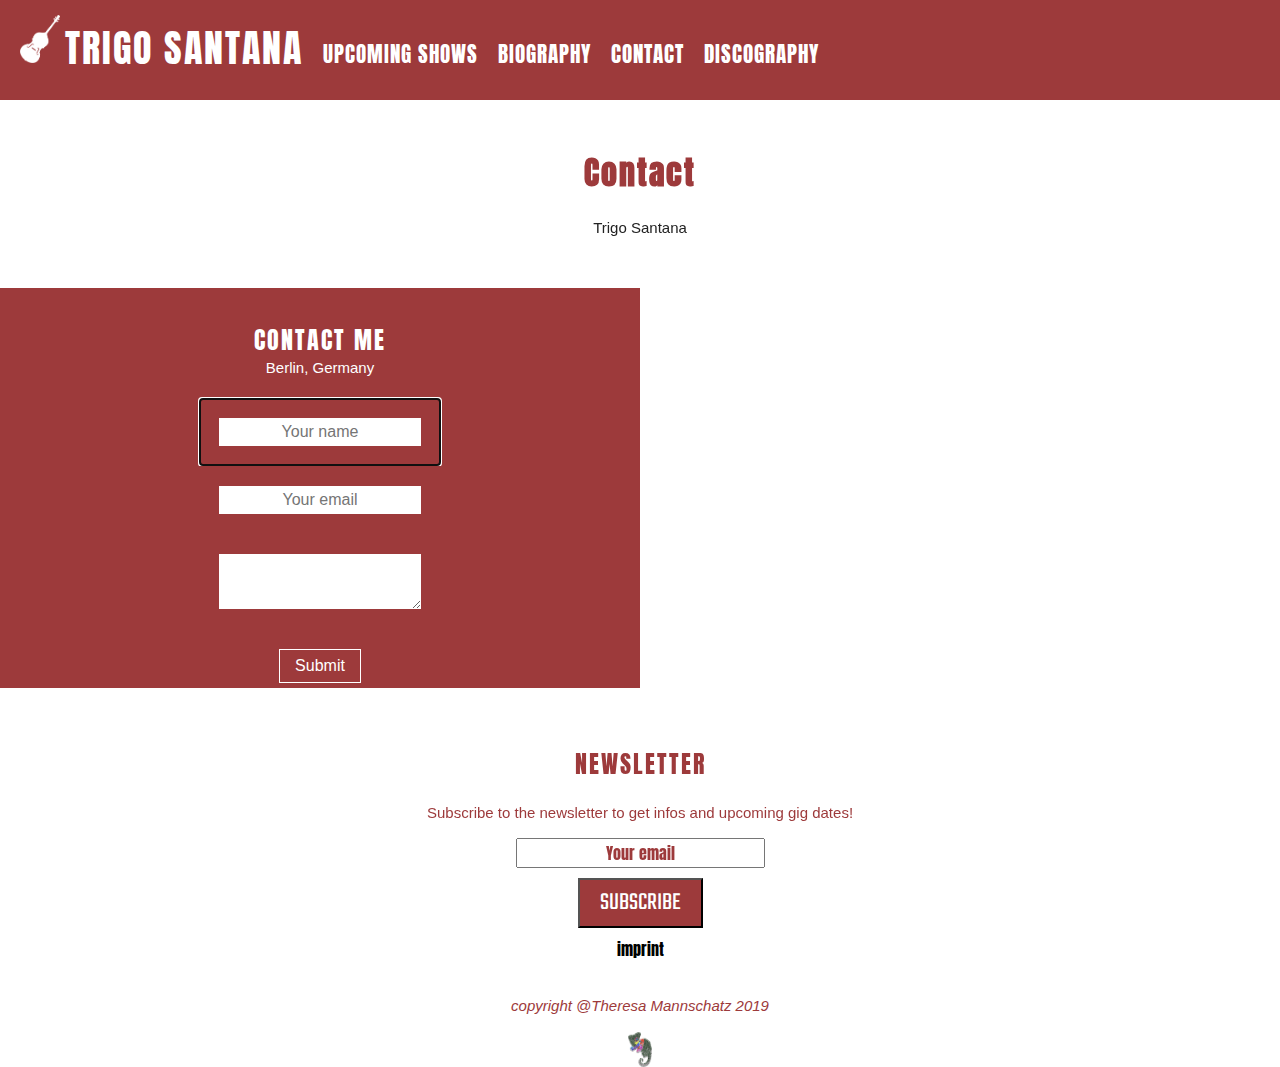
<file: contact/index.html>
<!doctype html>
<meta name="viewport" content="width=device-width, initial-scale=1.0">
<html lang="en">
    <head>
        <title>Trigo Santana | Double Bass Player Berlin</title>
        <link rel="stylesheet" href="../css/normalize.css">
        <link rel="stylesheet" href="../css/main.css">
        <link href="https://fonts.googleapis.com/css?family=Anton" rel="stylesheet">
        <link href="https://fonts.googleapis.com/css?family=Teko" rel="stylesheet">
    </head>

    <body>
      <header>
        <div class="header-section">
          <div class ="logo-wrapper">
              <a class="logo" href="../index.html" >
                <img src="../img/logo.png" alt="logo" width=40px>
                <h1>Trigo Santana</h1>
              </a>
          </div>
          <div class="navbar-wrapper">
              <ul>
                <li> <a href="../index.html#upcoming"> Upcoming Shows </a> </li>
                <li> <a href="../index.html#biography"> Biography </a> </li>
                <li> <a href="#">Contact</a> </li>
                <li> <a href="../discography/index.html"> Discography </a> </li>
              </ul>
            </nav>
          </div>
        </div>
      </header>

        <main>
            <section id="contact">
              <div class="full-width">
                <h1>Contact</h1>
                <p>Trigo Santana</p>
                <div class="half-width">
                    <!-- in the action paramter we need to add the php script that will send the emails-->
                    <form id="contact-form" action="https://formspree.io/rese_m@web.de" method="POST">
                      <h2>Contact me </h2>
                      <p> Berlin, Germany</p>
                      <input id="name" placeholder="Your name" type="text" name="name" required autofocus>
                      <input id="email" placeholder="Your email" type="email" name="_replyto" required>
                      <textarea id="message" placeholder="Your message" name="message" required> </textarea>
                      <button id="contact-submit-button" name="submit" type="submit" value="Send" >Submit</button>
                    </form>
                </div>
                <!-- Google map -->
                <!-- https://www.w3schools.com/html/html_googlemaps.asp -->
                <div class="half-width">
                  <div class="mapouter">
                    <div class="gmap_canvas">
                      <iframe width="100%" height="100%" id="gmap_canvas" src="https://maps.google.com/maps?q=berlin&t=&z=13&ie=UTF8&iwloc=&output=embed" frameborder="0" scrolling="no" marginheight="0" marginwidth="0">
                      </iframe>
                    </div>
                   <style>.mapouter{text-align:right;}.gmap_canvas {overflow:hidden;background:none!important;height:400px;}
                   </style>
                 </div>
                </div>
              </div>
            </section>

            <footer id="footer">
              <div class="full-width">
                <h2>Newsletter</h2>
                <p>Subscribe to the newsletter to get infos and upcoming gig dates!
                </p>
                <!-- Begin MailChimp Signup Form -->
                <div id="mailchimp">
                    <form action="https://imcreator.us16.list-manage.com/subscribe/post?u=a1e3ccd1f65d3d7e61b61c3f4&amp;id=2fed38d52d" method="post" id="mc-embedded-subscribe-form" name="mc-embedded-subscribe-form" class="validate" target="_blank" novalidate>

                        <input type="email" size="30", value="Your email" name="EMAIL" class="required email" id="mce-EMAIL" onfocus="if(this.value==this.defaultValue)this.value='';" onblur="if(this.value=='')this.value=this.defaultValue;">

                        <div id="mce-responses" class="clear">
                        		  <div class="response" id="mce-error-response" style="display:none"></div>
                        		    <div class="response" id="mce-success-response" style="display:none"></div>
                        </div>
                            <!-- real people should not fill this in and expect good things - do not remove this or risk form bot signups-->
                        <div class="clear">
                          <input type="submit" value="Subscribe" name="subscribe" id="mc-embedded-subscribe" class="button">
                        </div>
                    </form>
                </div>
                <!--End mc_embed_signup-->

                <div>
                  <a id="imprint" href="../impressum/index.html"> imprint </a>
                </div> <!-- end imprint -->

                <p id="copyright">copyright @Theresa Mannschatz 2019
                <a href="http://theresamannschatz.design">
                  <figure>
                    <img id="chamaeleon-footer-brand" src="../img/chamaeleon.png" alt="chamaleon-symbol-footer">
                  </figure>
                </a>
                </p>
              </div>
            </footer>
        </main>
    </body>
</html>
</file>
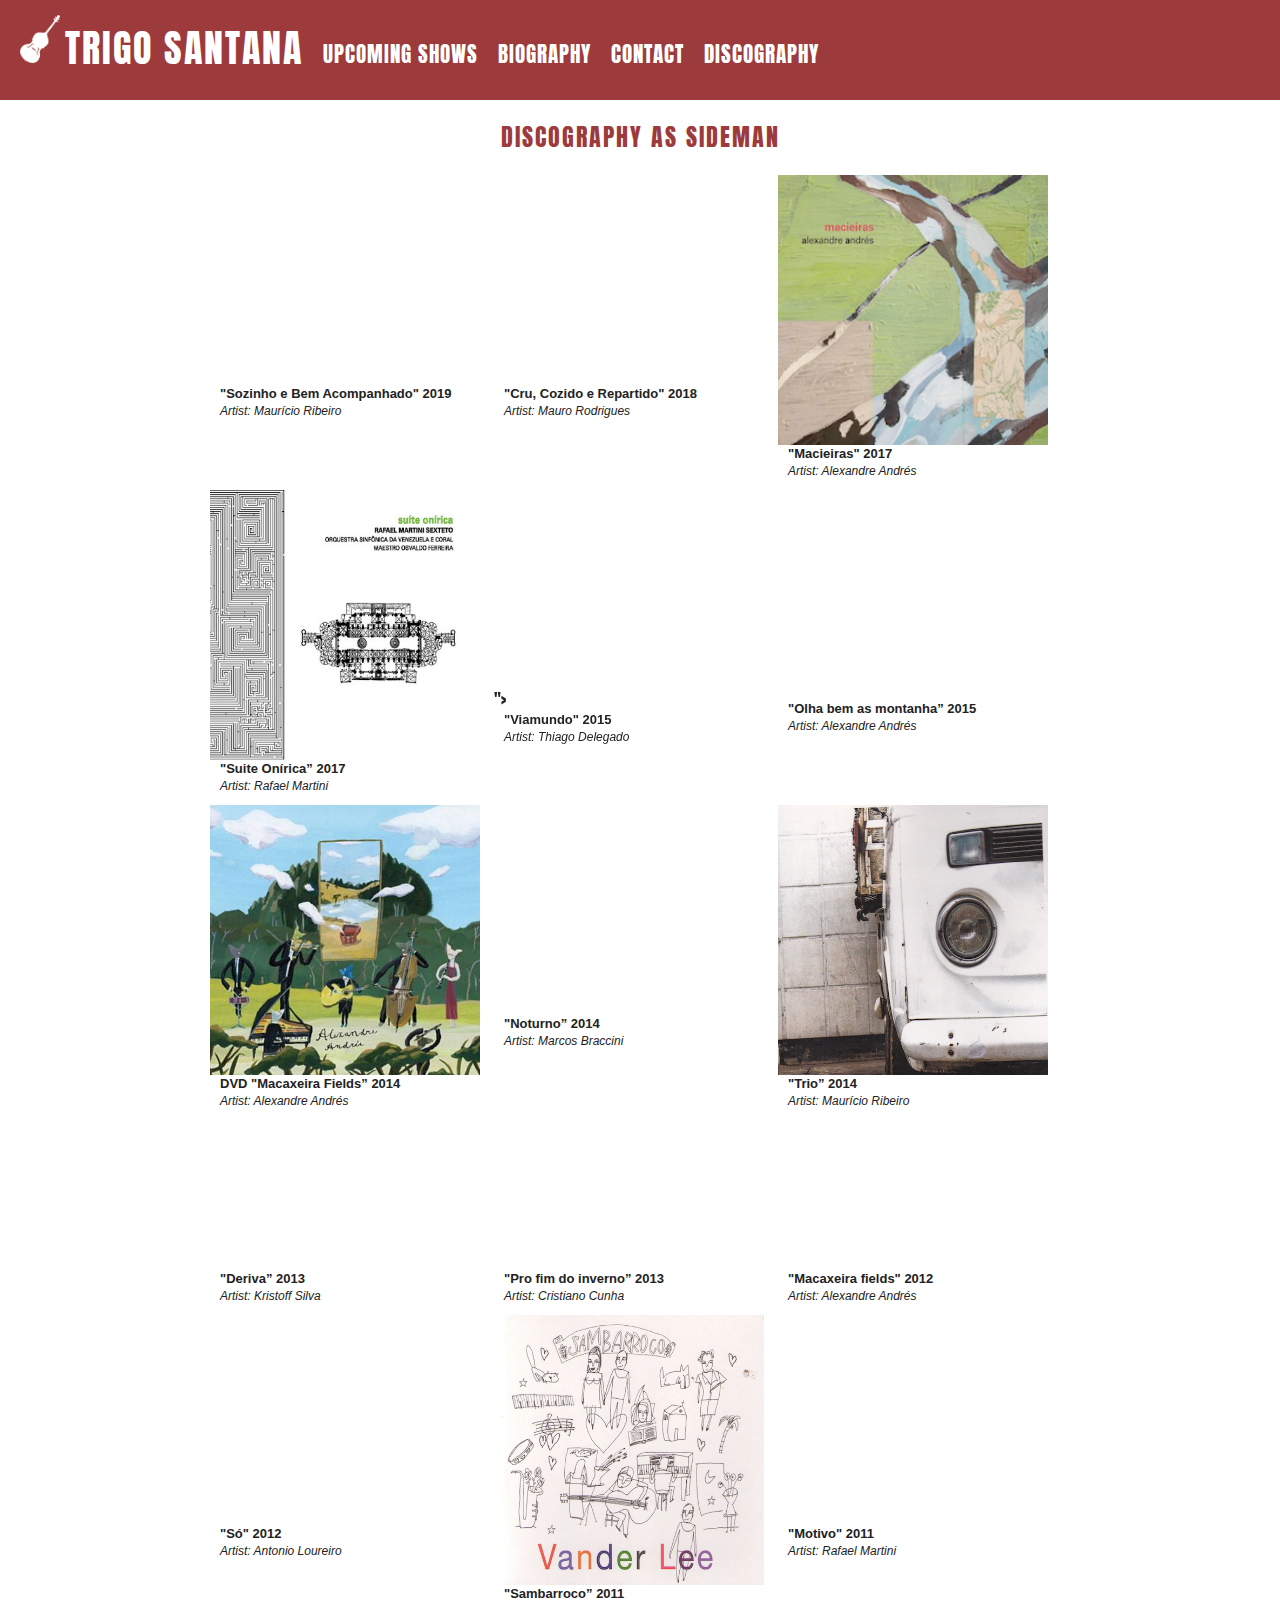
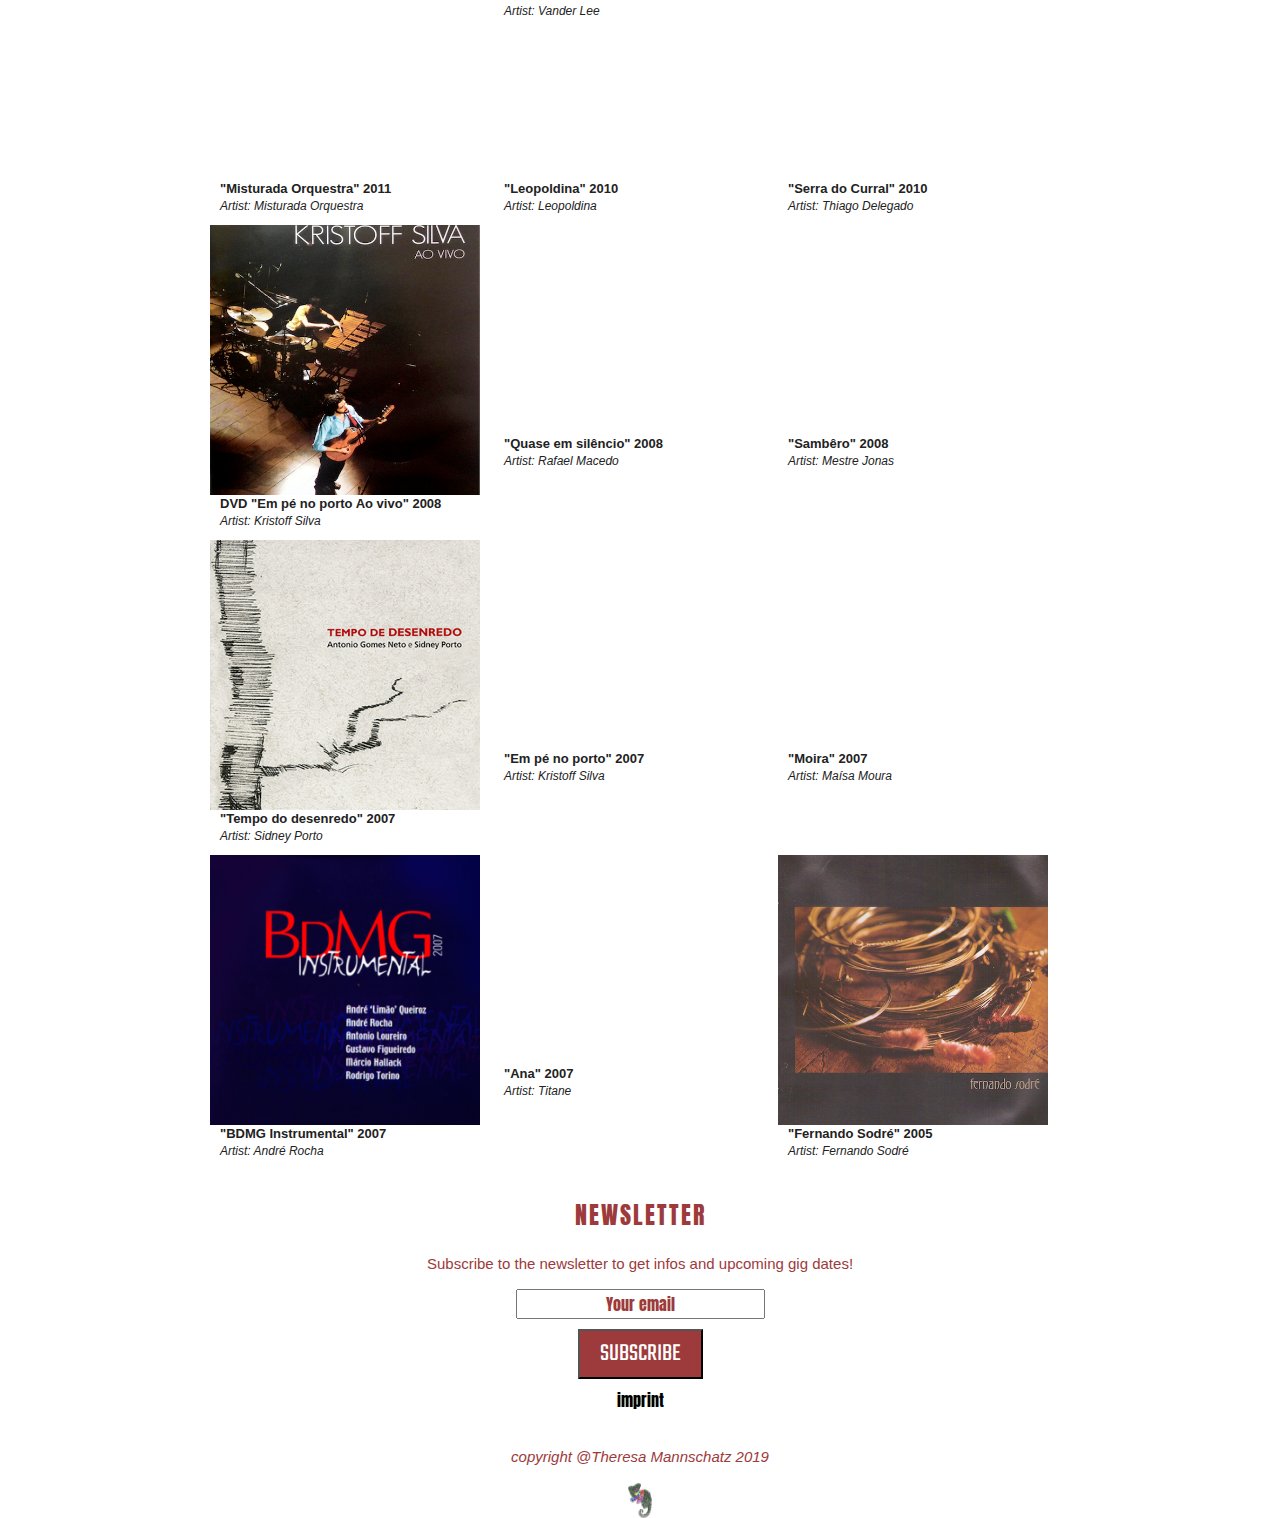
<file: discography/index.html>
<!doctype html>
<meta name="viewport" content="width=device-width, initial-scale=1.0">
<html lang="en">
    <head>
        <title>Trigo Santana | Double Bass Player Berlin</title>
        <link rel="stylesheet" href="../css/normalize.css">
        <link rel="stylesheet" href="../css/main.css">
        <link href="https://fonts.googleapis.com/css?family=Anton" rel="stylesheet">
        <link href="https://fonts.googleapis.com/css?family=Teko" rel="stylesheet">
    </head>

    <body>
      <header>
        <div class="header-section">
          <div class ="logo-wrapper">
              <a class="logo" href="../index.html" >
                <img src="../img/logo.png" alt="logo" width=40px>
                <h1>Trigo Santana</h1>
              </a>
          </div>
          <div class="navbar-wrapper">
              <ul>
                <li> <a href="../index.html#upcoming"> Upcoming Shows </a> </li>
                <li> <a href="../index.html#biography"> Biography </a> </li>
                <li> <a href="../contact/index.html"> Contact </a> </li>
                <li> <a href="#"> Discography </a> </li>
              </ul>
            </nav>
          </div>
        </div>
      </header>

        <main>
            <section id="discography">
              <div class="full-width">
                <h2>Discography as sideman</h2>

                <!--Responsive Gallery -->
                <ul id="discography-item">

                  <li class="discography-cell">
                      <iframe width="200px" height="200px" scrolling="no" frameborder="no" allow="autoplay" src="https://w.soundcloud.com/player/?url=https%3A//api.soundcloud.com/playlists/833118434&color=%23ff5500&auto_play=false&hide_related=true&show_comments=false&show_user=false&show_reposts=false&show_teaser=false&visual=true">
                        <img class="discography-img" src="../img/cover/bem-acompanhado.png" alt="sozinho-bem-acompanhado" width=200px height=200px />
                      </iframe>
                      <p class="discography-album">"Sozinho e Bem Acompanhado" 2019</p>
                      <p class="discography-artist">
                          <span class="artist-format">
                            Artist:
                          </span>
                            Maurício Ribeiro
                      </p>
                  </li>

                  <li class="discography-cell">
                      <iframe width="200px" height="200px" scrolling="no" frameborder="no" allow="autoplay" src="https://w.soundcloud.com/player/?url=https%3A//api.soundcloud.com/playlists/696411591&color=%23ff5500&auto_play=false&hide_related=false&show_comments=true&show_user=true&show_reposts=false&show_teaser=true&visual=true">
                        <img class="discography-img" src="../img/cover/cru-cozido-repartido.png" alt="cru-partido-e-repartido" width=200px height=200px />
                      </iframe>
                      <p class="discography-album">"Cru, Cozido e Repartido" 2018</p>
                      <p class="discography-artist">
                            <span class="artist-format">
                              Artist:
                            </span>
                              Mauro Rodrigues
                      </p>
                  </li>

                  <li class="discography-cell">
                      <img class="discography-img" src="../img/cover/macineira.png" alt="macieiras" width=200px height=200px />
                      <p class="discography-album">"Macieiras" 2017</p>
                      <p class="discography-artist">
                            <span class="artist-format">
                              Artist:
                            </span>
                              Alexandre Andrés
                      </p>
                  </li>

                  <li class="discography-cell">
                      <img class="discography-img" src="../img/cover/suiteorinico-orig.jpg" alt="macieiras" width=200px height=200px />
                      <p class="discography-album">"Suite Onírica” 2017</p>
                      <p class="discography-artist">
                            <span class="artist-format">
                              Artist:
                            </span>
                              Rafael Martini
                      </p>
                  </li>

                  <li class="discography-cell">
                      <iframe width="200px" height="200px" scrolling="no" frameborder="no" allow="autoplay" src="https://w.soundcloud.com/player/?url=https%3A//api.soundcloud.com/tracks/205370823&color=%23ff5500&auto_play=false&hide_related=false&show_comments=false&show_user=true&show_reposts=false&show_teaser=false&visual=true">
                        <img class="discography-img" src="../img/cover/Viamundo_thiago-2015.jpg" alt="viramundo_thiago_delegado" width=200px height=200px />
                      </iframe>">
                      <p class="discography-album">"Viamundo" 2015</p>
                      <p class="discography-artist">
                          <span class="artist-format">
                            Artist:
                          </span>
                            Thiago Delegado
                      </p>
                  </li>

                  <li class="discography-cell">
                      <iframe width="200px" height="200px" scrolling="no" frameborder="no" allow="autoplay" src="https://w.soundcloud.com/player/?url=https%3A//api.soundcloud.com/tracks/145088852&color=%23ff5500&auto_play=false&hide_related=false&show_comments=true&show_user=true&show_reposts=false&show_teaser=false&visual=true">
                        <img class="discography-img" src="../img/cover/olhe_bem_as_montanhas-500x500.jpg" alt="olhe-bem-as-olhe_bem_as_montanhas" width=200px height=200px />
                      </iframe>
                      <p class="discography-album">"Olha bem as montanha” 2015</p>
                      <p class="discography-artist">
                            <span class="artist-format">
                              Artist:
                            </span>
                              Alexandre Andrés
                      </p>
                  </li>

                  <li class="discography-cell">
                      <img class="discography-img" src="../img/cover/alexandreandres_nuvens.jpg" alt="nuvens_alexandre_andres" width=200px height=200px />
                      <p class="discography-album">DVD "Macaxeira Fields” 2014</p>
                      <p class="discography-artist">
                            <span class="artist-format">
                              Artist:
                            </span>
                              Alexandre Andrés
                      </p>
                  </li>

                  <li class="discography-cell">
                      <iframe width="200px" height="200px" scrolling="no" frameborder="no" allow="autoplay" src="https://w.soundcloud.com/player/?url=https%3A//api.soundcloud.com/tracks/146957840&color=%23ff5500&auto_play=false&hide_related=false&show_comments=true&show_user=true&show_reposts=false&show_teaser=true&visual=true">
                        <img class="discography-img" src="../img/cover/Marcos_Braccini_noturno.jpg" alt="Marcos_Braccini_noturno" width=200px height=200px />
                      </iframe>
                      <p class="discography-album">"Noturno” 2014</p>
                      <p class="discography-artist">
                            <span class="artist-format">
                              Artist:
                            </span>
                              Marcos Braccini
                      </p>
                  </li>

                  <li class="discography-cell">
                      <img class="discography-img" src="../img/cover/trio_2014.png" alt="Mauricio_Ribeiro_trio" width=200px height=200px />
                      <p class="discography-album">"Trio” 2014</p>
                      <p class="discography-artist">
                          <span class="artist-format">
                            Artist:
                          </span>
                            Maurício Ribeiro
                      </p>
                  </li>

                  <li class="discography-cell">
                      <iframe width="200px" height="200px" scrolling="no" frameborder="no" allow="autoplay" src="https://w.soundcloud.com/player/?url=https%3A//api.soundcloud.com/playlists/224102066&color=%23ff5500&auto_play=false&hide_related=false&show_comments=true&show_user=true&show_reposts=false&show_teaser=true&visual=true">
                        <img class="discography-img" src="../img/cover/deriva2013.png" alt="Mauricio_Ribeiro_trio" width=200px height=200px />
                      </iframe>
                      <p class="discography-album">"Deriva” 2013</p>
                      <p class="discography-artist">
                          <span class="artist-format">
                            Artist:
                          </span>
                            Kristoff Silva
                      </p>
                  </li>

                  <li class="discography-cell">
                      <iframe width="200px" height="200px" scrolling="no" frameborder="no" allow="autoplay" src="https://w.soundcloud.com/player/?url=https%3A//api.soundcloud.com/tracks/105558356&color=%23ff5500&auto_play=false&hide_related=false&show_comments=true&show_user=true&show_reposts=false&show_teaser=true&visual=true">
                        <img class="discography-img" src="../img/cover/pro_fim_inverno_2013.png" alt="Mauricio_Ribeiro_trio" width=200px height=200px />
                      </iframe>
                      <p class="discography-album">"Pro fim do inverno” 2013</p>
                      <p class="discography-artist">
                            <span class="artist-format">
                              Artist:
                            </span>
                              Cristiano Cunha
                      </p>
                  </li>

                  <li class="discography-cell">
                      <iframe width="200px" height="200px" scrolling="no" frameborder="no" allow="autoplay" src="https://w.soundcloud.com/player/?url=https%3A//api.soundcloud.com/playlists/2731939&color=%23ff5500&auto_play=false&hide_related=false&show_comments=true&show_user=true&show_reposts=false&show_teaser=true&visual=true">
                        <img class="discography-img" src="../img/cover/macaxeira_fields.png" alt="Mauricio_Ribeiro_trio" width=200px height=200px />
                      </iframe>
                      <p class="discography-album">"Macaxeira fields" 2012</p>
                      <p class="discography-artist">
                          <span class="artist-format">
                            Artist:
                          </span>
                            Alexandre Andrés
                      </p>
                  </li>

                  <li class="discography-cell">
                      <iframe width="200px" height="200px" scrolling="no" frameborder="no" allow="autoplay" src="https://w.soundcloud.com/player/?url=https%3A//api.soundcloud.com/tracks/85148095&color=%23ff5500&auto_play=false&hide_related=false&show_comments=true&show_user=true&show_reposts=false&show_teaser=true&visual=true">
                        <img class="discography-img" src="../img/cover/so.png" alt="antonio_loureiro" width=200px height=200px />
                      </iframe>
                      <p class="discography-album">"Só" 2012</p>
                      <p class="discography-artist">
                            <span class="artist-format">
                              Artist:
                            </span>
                              Antonio Loureiro
                      </p>
                  </li>

                  <li class="discography-cell">
                      <img class="discography-img" src="../img/cover/vander_lee.png" alt="Mauricio_Ribeiro_trio" width=200px height=200px />
                      <p class="discography-album">"Sambarroco” 2011</p>
                      <p class="discography-artist">
                            <span class="artist-format">
                              Artist:
                            </span>
                              Vander Lee
                      </p>
                  </li>

                  <li class="discography-cell">
                      <iframe width="200px" height="200px" scrolling="no" frameborder="no" allow="autoplay" src="https://w.soundcloud.com/player/?url=https%3A//api.soundcloud.com/tracks/50464816&color=%23ff5500&auto_play=false&hide_related=false&show_comments=true&show_user=true&show_reposts=false&show_teaser=true&visual=true">
                        <img class="discography-img" src="../img/cover/motivo.png" alt="motivo_rafael_martini" width=200px height=200px />
                      </iframe>
                      <p class="discography-album">"Motivo" 2011</p>
                      <p class="discography-artist">
                            <span class="artist-format">
                              Artist:
                            </span>
                              Rafael Martini
                      </p>
                  </li>

                  <li class="discography-cell">
                      <iframe width="200px" height="200px" scrolling="no" frameborder="no" allow="autoplay" src="https://w.soundcloud.com/player/?url=https%3A//api.soundcloud.com/tracks/40962676&color=%23ff5500&auto_play=false&hide_related=false&show_comments=true&show_user=true&show_reposts=false&show_teaser=true&visual=true">
                        <img class="discography-img" src="../img/cover/misturado.png" alt="misturado_orquestra" width=200px height=200px />
                      </iframe>
                      <p class="discography-album">"Misturada Orquestra" 2011</p>
                      <p class="discography-artist">
                          <span class="artist-format">
                            Artist:
                          </span>
                            Misturada Orquestra
                      </p>
                  </li>

                  <li class="discography-cell">
                      <iframe width="200px" height="200pxx" scrolling="no" frameborder="no" allow="autoplay" src="https://w.soundcloud.com/player/?url=https%3A//api.soundcloud.com/playlists/3813179&color=%23ff5500&auto_play=false&hide_related=false&show_comments=true&show_user=true&show_reposts=false&show_teaser=true&visual=true">
                        <img class="discography-img" src="../img/cover/leopoldina.png" alt="leopoldina" width=200px height=200px />
                      </iframe>
                      <p class="discography-album">"Leopoldina" 2010</p>
                      <p class="discography-artist">
                            <span class="artist-format">
                              Artist:
                            </span>
                              Leopoldina
                      </p>
                  </li>

                  <li class="discography-cell">
                      <iframe width="200px" height="200px" scrolling="no" frameborder="no" allow="autoplay" src="https://w.soundcloud.com/player/?url=https%3A//api.soundcloud.com/playlists/2480791&color=%23ff5500&auto_play=false&hide_related=false&show_comments=true&show_user=true&show_reposts=false&show_teaser=true&visual=true">
                        <img class="discography-img" src="../img/cover/serra_do_curral.png" alt="serra_do_curral" width=200px height=200px />
                      </iframe>
                      <p class="discography-album">"Serra do Curral" 2010</p>
                      <p class="discography-artist">
                            <span class="artist-format">
                              Artist:
                            </span>
                              Thiago Delegado
                      </p>
                  </li>

                  <li class="discography-cell">
                      <img class="discography-img" src="../img/cover/dvd_kristoff_ao_vivo.png" alt="dvd_kristoff_ao_vivo" width=200px height=200px />
                      <p class="discography-album">DVD "Em pé no porto Ao vivo" 2008</p>
                      <p class="discography-artist">
                            <span class="artist-format">
                              Artist:
                            </span>
                              Kristoff Silva
                      </p>
                  </li>


                  <li class="discography-cell">
                      <iframe width="200px" height="200px" scrolling="no" frameborder="no" allow="autoplay" src="https://w.soundcloud.com/player/?url=https%3A//api.soundcloud.com/tracks/422624061&color=%23ff5500&auto_play=false&hide_related=false&show_comments=true&show_user=true&show_reposts=false&show_teaser=true&visual=true">
                        <img class="discography-img" src="../img/cover/quase_em_silencio.jpg" alt="serra_do_curral" width=200px height=200px />
                      </iframe>
                      <p class="discography-album">"Quase em silêncio" 2008</p>
                      <p class="discography-artist">
                            <span class="artist-format">
                              Artist:
                            </span>
                              Rafael Macedo
                      </p>
                  </li>

                  <li class="discography-cell">
                      <iframe width="200px" height="200px" scrolling="no" frameborder="no" allow="autoplay" src="https://w.soundcloud.com/player/?url=https%3A//api.soundcloud.com/tracks/3349712&color=%23ff5500&auto_play=false&hide_related=false&show_comments=true&show_user=true&show_reposts=false&show_teaser=true&visual=true">
                        <img class="discography-img" src="../img/cover/sambero.png" alt="mdmg_instrumental" width=200px height=200px />
                      </iframe>
                      <p class="discography-album">"Sambêro" 2008</p>
                      <p class="discography-artist">
                            <span class="artist-format">
                              Artist:
                            </span>
                              Mestre Jonas
                      </p>
                  </li>

                  <li class="discography-cell">
                      <img class="discography-img" src="../img/cover/tempo_de_desenredo.png" alt="tempo_de_desenredo" width=200px height=200px />
                      <p class="discography-album">"Tempo do desenredo" 2007</p>
                      <p class="discography-artist">
                            <span class="artist-format">
                              Artist:
                            </span>
                              Sidney Porto
                      </p>
                  </li>

                  <li class="discography-cell">
                      <iframe width="200px" height="200px" scrolling="no" frameborder="no" allow="autoplay" src="https://w.soundcloud.com/player/?url=https%3A//api.soundcloud.com/playlists/193715001&color=%23ff5500&auto_play=false&hide_related=false&show_comments=true&show_user=true&show_reposts=false&show_teaser=true&visual=true">
                        <img class="discography-img" src="../img/cover/em_pe_no_porto.jpg" alt="kristoff_silva" width=200px height=200px />
                      </iframe>
                      <p class="discography-album">"Em pé no porto" 2007</p>
                      <p class="discography-artist">
                            <span class="artist-format">
                              Artist:
                            </span>
                              Kristoff Silva
                      </p>
                  </li>

                  <li class="discography-cell">
                      <iframe width="200px" height="200px" scrolling="no" frameborder="no" allow="autoplay" src="https://w.soundcloud.com/player/?url=https%3A//api.soundcloud.com/playlists/267816272&color=%23ff5500&auto_play=false&hide_related=false&show_comments=true&show_user=true&show_reposts=false&show_teaser=true&visual=true">
                        <img class="discography-img" src="../img/cover/moira.jpg" alt="moira" width=200px height=200px />
                      </iframe>
                      <p class="discography-album">"Moira" 2007</p>
                      <p class="discography-artist">
                          <span class="artist-format">
                            Artist:
                          </span>
                            Maísa Moura
                      </p>
                  </li>

                  <li class="discography-cell">
                      <img class="discography-img" src="../img/cover/BDMG-Instrumental_2007-300x300.png" alt="mdmg_instrumental" width=200px height=200px />
                      <p class="discography-album">"BDMG Instrumental" 2007</p>
                      <p class="discography-artist">
                            <span class="artist-format">
                              Artist:
                            </span>
                              André Rocha
                      </p>
                  </li>

                  <li class="discography-cell">
                      <iframe width="200px" height="200px" scrolling="no" frameborder="no" allow="autoplay" src="https://w.soundcloud.com/player/?url=https%3A//api.soundcloud.com/tracks/81698822&color=%23ff5500&auto_play=false&hide_related=false&show_comments=true&show_user=true&show_reposts=false&show_teaser=true&visual=true">
                        <img class="discography-img" src="../img/cover/titane.jpg" alt="ana_titane" width=200px height=200px />
                      </iframe>
                      <p class="discography-album">"Ana" 2007</p>
                      <p class="discography-artist">
                            <span class="artist-format">
                              Artist:
                            </span>
                              Titane
                      </p>
                  </li>

                  <li class="discography-cell">
                      <img class="discography-img" src="../img/cover/fernando.png" alt="fernando_sodre" width=200px height=200px />
                      <p class="discography-album">"Fernando Sodré" 2005</p>
                      <p class="discography-artist">
                            <span class="artist-format">
                              Artist:
                            </span>
                              Fernando Sodré
                      </p>
                  </li>

                </ul>

              </div>
            </section>

            <footer id="footer">
              <div class="full-width">
                <h2>Newsletter</h2>
                <p>Subscribe to the newsletter to get infos and upcoming gig dates!
                </p>
                <!-- Begin MailChimp Signup Form -->
                <div id="mailchimp">
                    <form action="https://imcreator.us16.list-manage.com/subscribe/post?u=a1e3ccd1f65d3d7e61b61c3f4&amp;id=2fed38d52d" method="post" id="mc-embedded-subscribe-form" name="mc-embedded-subscribe-form" class="validate" target="_blank" novalidate>

                        <input type="email" size="30", value="Your email" name="EMAIL" class="required email" id="mce-EMAIL" onfocus="if(this.value==this.defaultValue)this.value='';" onblur="if(this.value=='')this.value=this.defaultValue;">

                        <div id="mce-responses" class="clear">
                              <div class="response" id="mce-error-response" style="display:none"></div>
                                <div class="response" id="mce-success-response" style="display:none"></div>
                        </div>
                            <!-- real people should not fill this in and expect good things - do not remove this or risk form bot signups-->
                        <div class="clear">
                          <input type="submit" value="Subscribe" name="subscribe" id="mc-embedded-subscribe" class="button">
                        </div>
                    </form>
                </div>
                <!--End mc_embed_signup-->

                <div>
                  <a id="imprint" href="../impressum/index.html"> imprint </a>
                </div> <!-- end imprint -->

                <p id="copyright">copyright @Theresa Mannschatz 2019
                <a href="http://theresamannschatz.design">
                  <figure>
                    <img id="chamaeleon-footer-brand" src="../img/chamaeleon.png" alt="chamaleon-symbol-footer">
                  </figure>
                </a>
                </p>
              </div>
            </footer>
        </main>
    </body>
</html>
</file>
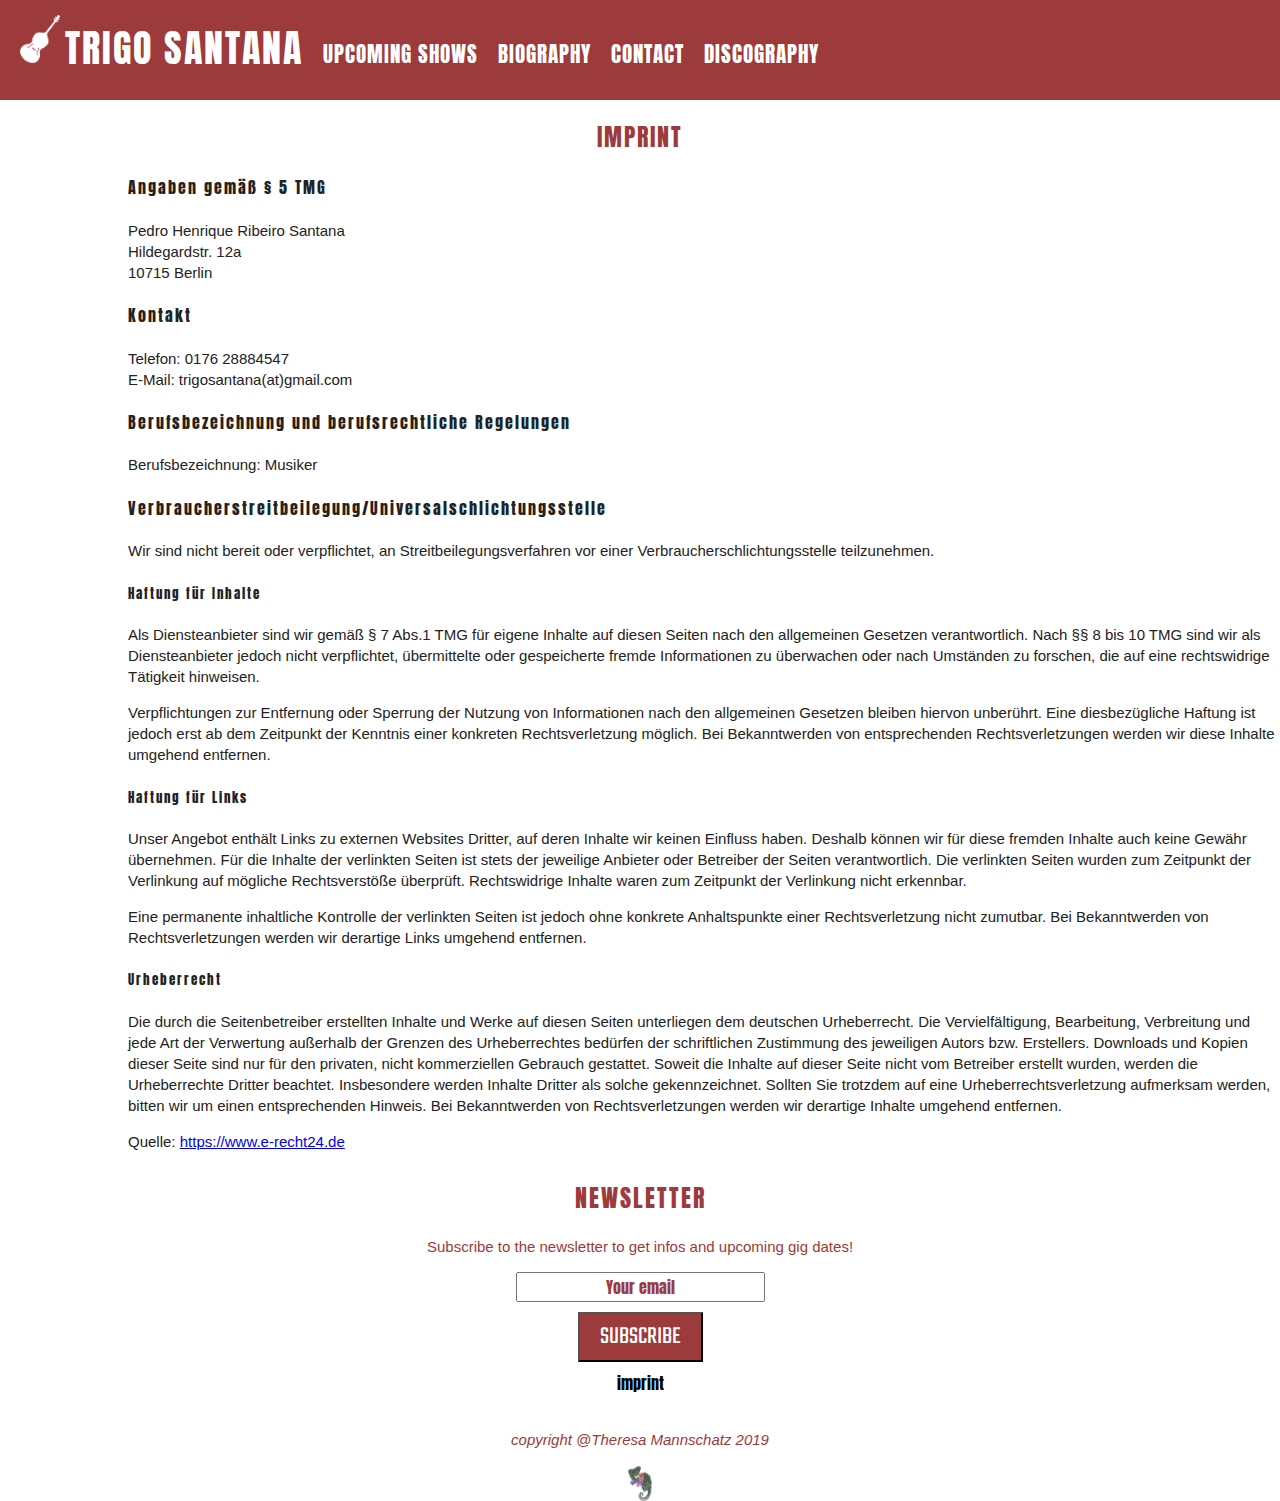
<file: impressum/index.html>
<!doctype html>
<html lang="en">
    <head>
        <title>Trigo Santana | Double Bass Player Berlin</title>
        <!-- to make media queries work -->
        <meta name="viewport" content="width=device-width, initial-scale=1">
        <!-- styles -->
        <link rel="stylesheet" href="../css/normalize.css">
        <link rel="stylesheet" href="../css/main.css">
        <link href="https://fonts.googleapis.com/css?family=Anton" rel="stylesheet">
        <link href="https://fonts.googleapis.com/css?family=Teko" rel="stylesheet">
        <!-- Tockify Event Calendar -->
        <script data-cfasync="false" data-tockify-script="embed" src="https://public.tockify.com/browser/embed.js"></script>
        <!-- font awesome -->
        <link rel="stylesheet" href="https://use.fontawesome.com/releases/v5.8.2/css/all.css" integrity="sha384-oS3vJWv+0UjzBfQzYUhtDYW+Pj2yciDJxpsK1OYPAYjqT085Qq/1cq5FLXAZQ7Ay" crossorigin="anonymous">
    </head>

    <body>
        <header>
          <div class="header-section">
            <div class ="logo-wrapper">
                <a class="logo" href="#" >
                  <img src="../img/logo.png" alt="logo" width=40px>
                  <h1>Trigo Santana</h1>
                </a>
            </div>
            <div class="navbar-wrapper">
                <ul>
                  <li> <a href="../index.html#upcoming"> Upcoming Shows </a> </li>
                  <li> <a href="../index.html#biography"> Biography </a> </li>
                  <li> <a href="../contact/index.html"> Contact </a> </li>
                  <li> <a href="../discography/index.html"> Discography </a> </li>
                </ul>
              </nav>
            </div>
          </div>
        </header>

        <main>

          <div>
            <section class="impressum">
              <h2>Imprint</h2>
              <div id="imprint-content">
                <h4>Angaben gem&auml;&szlig; &sect; 5 TMG</h4>
                  <p>Pedro Henrique Ribeiro Santana<br />
                    Hildegardstr. 12a<br />
                    10715 Berlin</p>

                <h4>Kontakt</h4>
                <p>Telefon: 0176 28884547<br />
                  E-Mail: trigosantana(at)gmail.com</p>

                <h4>Berufsbezeichnung und berufsrechtliche Regelungen</h4>
                  <p>Berufsbezeichnung: Musiker<br /></p>

                <h4>Verbraucher&shy;streit&shy;beilegung/Universal&shy;schlichtungs&shy;stelle</h4>
                  <p>Wir sind nicht bereit oder verpflichtet, an Streitbeilegungsverfahren vor einer Verbraucherschlichtungsstelle teilzunehmen.</p>

                <h5>Haftung f&uuml;r Inhalte</h5>
                  <p>Als Diensteanbieter sind wir gem&auml;&szlig; &sect; 7 Abs.1 TMG f&uuml;r eigene Inhalte auf diesen Seiten nach den allgemeinen Gesetzen verantwortlich. Nach &sect;&sect; 8 bis 10 TMG sind wir als Diensteanbieter jedoch nicht verpflichtet, &uuml;bermittelte oder gespeicherte fremde Informationen zu &uuml;berwachen oder nach Umst&auml;nden zu forschen, die auf eine rechtswidrige T&auml;tigkeit hinweisen.</p>
                  <p>Verpflichtungen zur Entfernung oder Sperrung der Nutzung von Informationen nach den allgemeinen Gesetzen bleiben hiervon unber&uuml;hrt. Eine diesbez&uuml;gliche Haftung ist jedoch erst ab dem Zeitpunkt der Kenntnis einer konkreten Rechtsverletzung m&ouml;glich. Bei Bekanntwerden von entsprechenden Rechtsverletzungen werden wir diese Inhalte umgehend entfernen.</p>

                <h5>Haftung f&uuml;r Links</h5>
                  <p>Unser Angebot enth&auml;lt Links zu externen Websites Dritter, auf deren Inhalte wir keinen Einfluss haben. Deshalb k&ouml;nnen wir f&uuml;r diese fremden Inhalte auch keine Gew&auml;hr &uuml;bernehmen. F&uuml;r die Inhalte der verlinkten Seiten ist stets der jeweilige Anbieter oder Betreiber der Seiten verantwortlich. Die verlinkten Seiten wurden zum Zeitpunkt der Verlinkung auf m&ouml;gliche Rechtsverst&ouml;&szlig;e &uuml;berpr&uuml;ft. Rechtswidrige Inhalte waren zum Zeitpunkt der Verlinkung nicht erkennbar.</p>
                  <p>Eine permanente inhaltliche Kontrolle der verlinkten Seiten ist jedoch ohne konkrete Anhaltspunkte einer Rechtsverletzung nicht zumutbar. Bei Bekanntwerden von Rechtsverletzungen werden wir derartige Links umgehend entfernen.</p>

                <h5>Urheberrecht</h5>
                <p>
                  Die durch die Seitenbetreiber erstellten Inhalte und Werke auf diesen Seiten unterliegen dem deutschen Urheberrecht. Die Vervielfältigung, Bearbeitung, Verbreitung und jede Art der Verwertung außerhalb der Grenzen des Urheberrechtes bedürfen der schriftlichen Zustimmung des jeweiligen Autors bzw. Erstellers. Downloads und Kopien dieser Seite sind nur für den privaten, nicht kommerziellen Gebrauch gestattet.
                  Soweit die Inhalte auf dieser Seite nicht vom Betreiber erstellt wurden, werden die Urheberrechte Dritter beachtet. Insbesondere werden Inhalte Dritter als solche gekennzeichnet. Sollten Sie trotzdem auf eine Urheberrechtsverletzung aufmerksam werden, bitten wir um einen entsprechenden Hinweis. Bei Bekanntwerden von Rechtsverletzungen werden wir derartige Inhalte umgehend entfernen.
                </p>
                <p>
                  Quelle:
                   <a href="https://www.e-recht24.de">https://www.e-recht24.de </a
                </p>

              </div>
            </section>
          </div>

          <footer id="footer">
            <div class="full-width">
              <h2>Newsletter</h2>
              <p>Subscribe to the newsletter to get infos and upcoming gig dates!
              </p>
              <!-- Begin MailChimp Signup Form -->
              <div id="mailchimp">
                  <form action="https://imcreator.us16.list-manage.com/subscribe/post?u=a1e3ccd1f65d3d7e61b61c3f4&amp;id=2fed38d52d" method="post" id="mc-embedded-subscribe-form" name="mc-embedded-subscribe-form" class="validate" target="_blank" novalidate>

                      <input type="email" size="30", value="Your email" name="EMAIL" class="required email" id="mce-EMAIL" onfocus="if(this.value==this.defaultValue)this.value='';" onblur="if(this.value=='')this.value=this.defaultValue;">

                      <div id="mce-responses" class="clear">
                            <div class="response" id="mce-error-response" style="display:none"></div>
                              <div class="response" id="mce-success-response" style="display:none"></div>
                      </div>
                          <!-- real people should not fill this in and expect good things - do not remove this or risk form bot signups-->
                      <div class="clear">
                        <input type="submit" value="Subscribe" name="subscribe" id="mc-embedded-subscribe" class="button">
                      </div>
                  </form>
              </div>
              <!--End mc_embed_signup-->

              <div>
                <a id="imprint" href="#"> imprint </a>
              </div> <!-- end imprint -->

              <p id="copyright">copyright @Theresa Mannschatz 2019
              <a href="http://theresamannschatz.design">
                <figure>
                  <img id="chamaeleon-footer-brand" src="../img/chamaeleon.png" alt="chamaleon-symbol-footer">
                </figure>
              </a>
              </p>
            </div>
          </footer>

        </main>
      </body>
    </html>
</file>
<file: css/main.css>
/*! HTML5 Boilerplate v6.1.0 | MIT License | https://html5boilerplate.com/ */

/*
 * What follows is the result of much research on cross-browser styling.
 * Credit left inline and big thanks to Nicolas Gallagher, Jonathan Neal,
 * Kroc Camen, and the H5BP dev community and team.
 */

/* ==========================================================================
   Base styles: opinionated defaults
   ========================================================================== */

html {
    color: #222;
    font-size: 1em;
    line-height: 1.4;
}

/*
 * Remove text-shadow in selection highlight:
 * https://twitter.com/miketaylr/status/12228805301
 *
 * Vendor-prefixed and regular ::selection selectors cannot be combined:
 * https://stackoverflow.com/a/16982510/7133471
 *
 * Customize the background color to match your design.
 */

::-moz-selection {
    background: #b3d4fc;
    text-shadow: none;
}

::selection {
    background: #b3d4fc;
    text-shadow: none;
}

/*
 * A better looking default horizontal rule
 */

hr {
    display: block;
    height: 1px;
    border: 0;
    border-top: 1px solid #ccc;
    margin: 1em 0;
    padding: 0;
}

/*
 * Remove the gap between audio, canvas, iframes,
 * images, videos and the bottom of their containers:
 * https://github.com/h5bp/html5-boilerplate/issues/440
 */

audio,
canvas,
iframe,
img,
svg,
video {
    vertical-align: middle;
}

/*
 * Remove default fieldset styles.
 */

fieldset {
    border: 0;
    margin: 0;
    padding: 0;
}

/*
 * Allow only vertical resizing of textareas.
 */

textarea {
    resize: vertical;
}

/* ==========================================================================
   Browser Upgrade Prompt
   ========================================================================== */

.browserupgrade {
    margin: 0.2em 0;
    background: #ccc;
    color: #000;
    padding: 0.2em 0;
}

/* ==========================================================================
   Author's custom styles
   ========================================================================== */


/***** BASE STYLES *****/
body{
  background-color: #FFFFFF;
  font-family: 'Anton', sans-serif;
  height: 100%;
}

h2 {
  text-transform: uppercase;
  font-weight: 200;
  letter-spacing: 2px;
}

h3, h4, h5 {
  font-weight: 200;
  letter-spacing: 2px;
}

p {
  font-family: 'Helvetica';
  font-size: 15px;
}

/***** GRID *****/

.full-width {
  margin: 0 auto;
  width: 100%;
}

.half-width {
  float: left;
  width: 50%;
}

.third-width {
  float: left;
  width: 33%;
}

.two-third-width {
  float: left;
  width: 66%;
}

.button {
    background-color: #9D3A3B;
    color: #FFFFFF;
    font-family: 'Teko', sans-serif;
    font-size: 25px;
    padding: 5px 20px 5px 20px;
    text-transform: uppercase;
}

/***** HEADER *****/

header {
  display: flex;
  /*height: 100px;*/
  border: 0px;
  border-bottom: solid 1px white;
  padding-left: 20px;
  padding-right: 20px;
  background-color: #9D3A3B;
  position: sticky;
  top: 0px;
  z-index: 100;
}

header img {
  padding: 15px 5px 0px 0px;;
  margin: 0px;
  float: left;
}

header h1 {
  text-transform: uppercase;
  font-weight: 400;
  font-size: calc(25px + 1vw);
  float: left;
  color: #FFFFFF;
  margin-top: 22px;
  letter-spacing: 2px;
}

.header-section {
  display: flex;
  align-items: center;
  justify-content: space-between;
  flex-flow: row wrap;
}

.logo-wrapper {
  display: flex;
  align-items: center;
  justify-content: flex-start;
  flex-flow: row wrap;
}

.navbar-wrapper ul {
  display: flex;
  align-items: flex-start;
  justify-content: flex-start;
  flex-flow: row wrap;
  margin: 0px;
  padding: 10px 0px;
}

.navbar-wrapper ul li {
  display: inline-block;
  padding-top: 10px;
  margin: 0px;
}

.navbar-wrapper ul li a {
  color: #FFFFFF;
  text-decoration: none;
  font-size: calc(15px + 0.5vw); /* making nav bar letters responsive */
  padding-left: 20px;
  text-transform: uppercase;
  font-weight: 400;
  letter-spacing: 1px;
}

/***** WELCOME *****/

.welcome {
  padding: 0px;
  border: 0px;
  margin: 0px;
  height: 85vh;
  /* center = puts the image in the center, fixed = creates the effect of parralax */
  background: url('../img/welcome-mobile.png') no-repeat center center fixed;
  -webkit-background-size: cover;
  -moz-background-size: cover;
  -o-background-size: cover;
  background-size: cover;
}

.welcome h2 {
  font-size: 4em;
  color: white;
  letter-spacing: 2px;
  margin: 0;
  padding-left: 20px;
}

.welcome p {
  font-size: 1.5em;
  padding: 400px 20px 0 20px;
  color: white;
  line-height: 40px;
  font-weight: 400;
  margin: 0px; /*removes white space between header and body */
}

/***** UPCOMING *****/
#upcoming .full-width {
  background-color: #9D3A3B;
  height: auto; /* allows that the section height auments depending on the amount of upcoming shows */
  color: #FFFFFF;
  text-align: center;
  padding-top: 50px; /* to allow the page brease - more space */
  padding-bottom: 50px;
  display: flex;
  flex-flow: column nowrap;
  align-content: center;
  justify-content: center;
}

#upcoming  iframe {
  width: 60%;
  margin: 0 20%;
}

/***** BIOGRAPHY *****/
#biography {
  background: url('../img/portrait_mobile.jpg') no-repeat center center fixed;
  background-size: cover;
  padding: 150px 0 150px 0; /* allowing more space on the page */
  background-color: #FFFFFF;
}

#biography-text {
  text-align: justify; /* Blocksatz */
  width: 50%;
  padding-left: 20px;
}

#biography-text p {
  font-size: calc(16px + 0.2vw); /* scalable text with min font size of 16px) */
}

/***** CONNECT *****/
#connect {
  text-align: center;
  border-top: solid 25px #9D3A3B;
  background-color: #9D3A3B;
  color: #FFFFFF;
  padding-bottom: 30px;
}

#connect i {
  font-size: 3em;
  color: #FFFFFF;
}

#connect ul li {
  display: inline-block;
  margin-left: 15px;
  padding: 0px;
  border: 0px;
}

#connect ul {
  margin: 0px;
  border: 0px;
  padding: 0px;
} /* needs to be set to 0px so that the icons are centralized */

/***** DISCOGRAPHY *****/
#discography {
  padding: 0 10% 0 10%;
} /* assures that the gallery has a responsive space from window border on left and right side */

#discography h2 {
  text-align: center;
  color: #9D3A3B;
}

#discography-item {
  max-width: 900px;
  list-style: none; /* so that there are no bullet points */
  margin: 0 auto;
  overflow: hidden;
}

#discography-item li {
  display: inline-block;
  width: 30%; /* to set the width of each of the list element width */
  vertical-align: middle;
  margin: 0px;
  padding-right: 10px; /* distance between gallery items */
}

.discography-cell {
  display: block;
  overflow: hidden;
}

.discography-cell img, iframe {
  width: 100%;
  height: auto;
  border: none;
}

/* formatting caption */
.discography-album {
  display: block;
  padding: 0 10px;
  margin: 0px;
  border: 0px;
  width: 100%;
  font-size: 13px;
  font-weight: bold;
}

.discography-artist {
  display: block;
  padding: 0 10px;
  margin: 0 0 10px 0;
  border: 0px;
  width: 100%;
  font-style: italic;
  font-size: 12px;
}

/* CONTACT PAGE */

#contact h1 {
  text-align: center;
  margin-top: 50px;
  letter-spacing: 2px;
  color: #9D3A3B;
}

#contact p {
  text-align: center;
  margin: 0px;
  padding-bottom: 50px;
  border: 0px;
}

#contact-form {
  display: flex;
  align-items: center;
  justify-content: center;
  flex-flow: column;
  background: #9D3A3B;
  margin-bottom: 50px;
  height: 400px;
}

#contact-form h2 {
    color: white;
    border: 0px;
    margin: 0px;
    padding: 30px 0 0 0;
    letter-spacing: 2px;
}

 #contact-form p {
     color: white;
     border: 0;
     margin: 0;
     padding-bottom: 20px;
 }

 #contact-form button {
   border: 1px solid white;
   background: #9D3A3B;
   color: white;
   padding: 5px 15px 5px 15px;
   margin-top: 20px;
   font-weight: 200;
   font-family: sans-serif;
 }

 #contact-form input, textarea {
   font-family: sans-serif;
   border: 20px solid #9D3A3B;
   text-align: center;
   margin: 0 auto;
   padding: 5px;
   width: 30%;
 }

/***** FOOTER *****/
footer {
  font-size: 16px;
  text-align: center;
  clear: both;
  background-color: #FFFFFF;
  color: #9D3A3B;
  height: 250px;
}

.footer-container {
  display: flex;
  align-items: center;
  justify-content: center;
  flex-flow: row;
}

.footer-container a {
  width: 2%;
  padding-left: 2px;
}

footer h2 {
  padding-top: 10px; /* to get a wider distance from the connect section */
}

footer .required_email {
  font-family: sans-serif;
}

#imprint {
  color: black;
  text-decoration: none;
}

#chamaeleon-footer-brand {
  width: 2%;
}

/* Mailchimp newsletter sign up */
#mailchimp {
  background-color: #FFFFFF;
}

form input {
  text-align: center;
  margin-bottom: 10px;
  color: #9D3A3B;
}

#copyright {
  font-style: italic;
  padding-top: 20px;
}


/***** IMPRINT *****/
.impressum h2 {
  color: #9D3A3B;
  text-align: center;
}

#imprint-content {
  padding-left: 10%;
}


/* ==========================================================================
   Helper classes
   ========================================================================== */

/*
 * Hide visually and from screen readers
 */

.hidden {
    display: none !important;
}

/*
 * Hide only visually, but have it available for screen readers:
 * https://snook.ca/archives/html_and_css/hiding-content-for-accessibility
 *
 * 1. For long content, line feeds are not interpreted as spaces and small width
 *    causes content to wrap 1 word per line:
 *    https://medium.com/@jessebeach/beware-smushed-off-screen-accessible-text-5952a4c2cbfe
 */

.visuallyhidden {
    border: 0;
    clip: rect(0 0 0 0);
    height: 1px;
    margin: -1px;
    overflow: hidden;
    padding: 0;
    position: absolute;
    width: 1px;
    white-space: nowrap; /* 1 */
}

/*
 * Extends the .visuallyhidden class to allow the element
 * to be focusable when navigated to via the keyboard:
 * https://www.drupal.org/node/897638
 */

.visuallyhidden.focusable:active,
.visuallyhidden.focusable:focus {
    clip: auto;
    height: auto;
    margin: 0;
    overflow: visible;
    position: static;
    width: auto;
    white-space: inherit;
}

/*
 * Hide visually and from screen readers, but maintain layout
 */

.invisible {
    visibility: hidden;
}

/*
 * Clearfix: contain floats
 *
 * For modern browsers
 * 1. The space content is one way to avoid an Opera bug when the
 *    `contenteditable` attribute is included anywhere else in the document.
 *    Otherwise it causes space to appear at the top and bottom of elements
 *    that receive the `clearfix` class.
 * 2. The use of `table` rather than `block` is only necessary if using
 *    `:before` to contain the top-margins of child elements.
 */

.clearfix:before,
.clearfix:after {
    content: " "; /* 1 */
    display: table; /* 2 */
}

.clearfix:after {
    clear: both;
}

/* ==========================================================================
   EXAMPLE Media Queries for Responsive Design.
   These examples override the primary ('mobile first') styles.
   Modify as content requires.
   ========================================================================== */


@media only screen and (min-width: 768px) {
      /* -------- DESKTOP styles here   ----------*/
  .welcome {
    /* center = puts the image in the center, fixed = creates the effect of parralax */
    background: url('../img/Backgroundpicture_landingPage.png') no-repeat center center fixed;
    background-size: cover;
  }

  #biography {
    background: url('../img/trigo_biography.png') no-repeat center center fixed;
    background-size: cover;
  }

}
</file>
